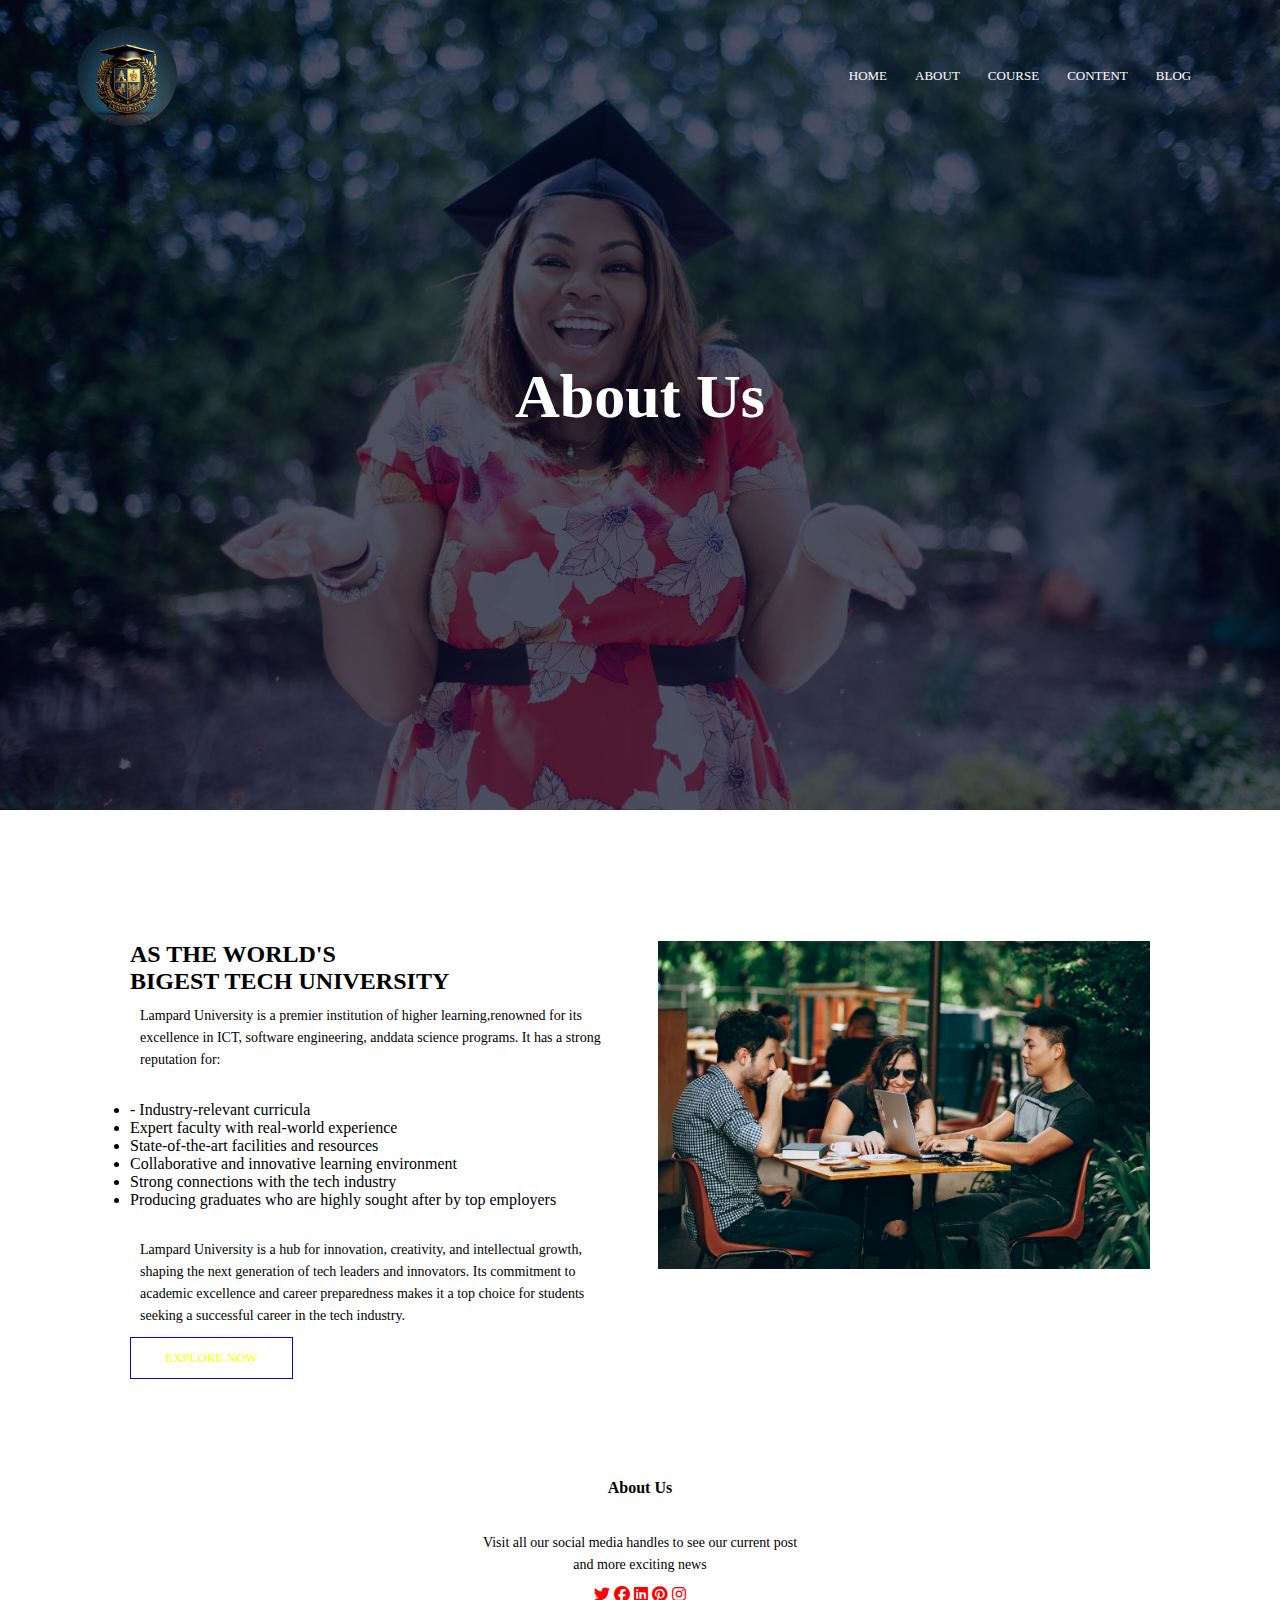
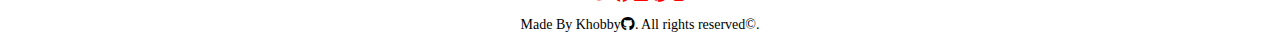
<file: about.html.html>
<!DOCTYPE html>
<html>
    
    <head>
        <meta name="viewport" content="with=device-width, initial-scale1.0">
        <meta http-equiv="refresh" content="">
        <title>University Website</title>
        <link rel="stylesheet" href="style.css">
       <link  rel="stylesheet" href="https://cdnjs.cloudflare.com/ajax/libs/font-awesome/6.5.2/css/all.min.css">
    </head>
    <body>
        <section class="sub-header">
        <nav>
            <a href="university.html"><img src="logo2.jpg"></a>
            
            <div class="nav-links" id="navLinks">
                <i class="fa fa-times" onclick="hideMenu()"></i>
            <ul class="links">
                <li><a href="index.html">HOME</a> </li>
                <li><a href="about.html.html">ABOUT</a> </li>
                <li><a href="courses%20-%20Copy.html">COURSE</a> </li>
                <li><a href="contact-us-%20Copy.html">CONTENT</a> </li>
                 <li><a href="blog.html.html">BLOG</a> </li>
                </ul>
            </div>  
             <i class="fa fa-bars" onclick="showMenu()"></i>
        </nav>
             <div class="testing-box">
              <h1>About Us</h1><br>
            </div>
        </section> 
        <!---info about us----->
        <section class="about-us">
            <div class="row">
            <div class="about-col">
              <h2>AS THE WORLD'S<br>BIGEST TECH UNIVERSITY</h2>  
               <p> Lampard University is a premier institution of higher learning,renowned for its excellence in ICT, software engineering, anddata science programs. It has a strong reputation for:</p>

<p><li>- Industry-relevant curricula</li>
<li>Expert faculty with real-world experience</li>
<li>State-of-the-art facilities and resources</li>
<li>Collaborative and innovative learning environment</li>
<li>Strong connections with the tech industry</li>
<li>Producing graduates who are highly sought after by top employers</li></p>

                <p>Lampard University is a hub for innovation, creativity, and intellectual growth, shaping the next generation of tech leaders and innovators. Its commitment to academic excellence and career preparedness makes it a top choice for students seeking a successful career in the tech industry.</p>
                <a href="courses%20-%20Copy.html"  class="boxer">EXPLORE NOW</a>
            </div>
            <div class="about-col">
                <img src="helena-lopes-UZe35tk5UoA-unsplash.jpg">
            </div>
            </div>    
        </section>
  
        
        
        <!-------------Footer------>
        <section class="footer">
            <h4>About Us</h4>
            <p>Visit all our social media handles to see our current post <br>and more exciting news</p>
            <div class="icons">
                 
                 <i class="fa-brands fa-twitter"></i> 
                 <i class="fa-brands fa-facebook"></i>
                <i class="fa-brands fa-linkedin"></i>
                <i class="fa-brands fa-pinterest"></i>
                <i class="fa-brands fa-instagram"></i>
            
                
            </div>
            <p> Made By Khobby<i class="fa-brands fa-github"></i>. All rights reserved&copy;.</p>
            </section>
        
          
        <!---------JavaScript for Toggle Menu------->
        <script>
             var navLinks = document.getElementById("navLinks");
            function showMenu(){
                navLinks.style.right = "0";
            }
            function hideMenu(){
                navLinks.style.right ="-200px";
            }
           
        </script>
        
</body>
</html>
</file>
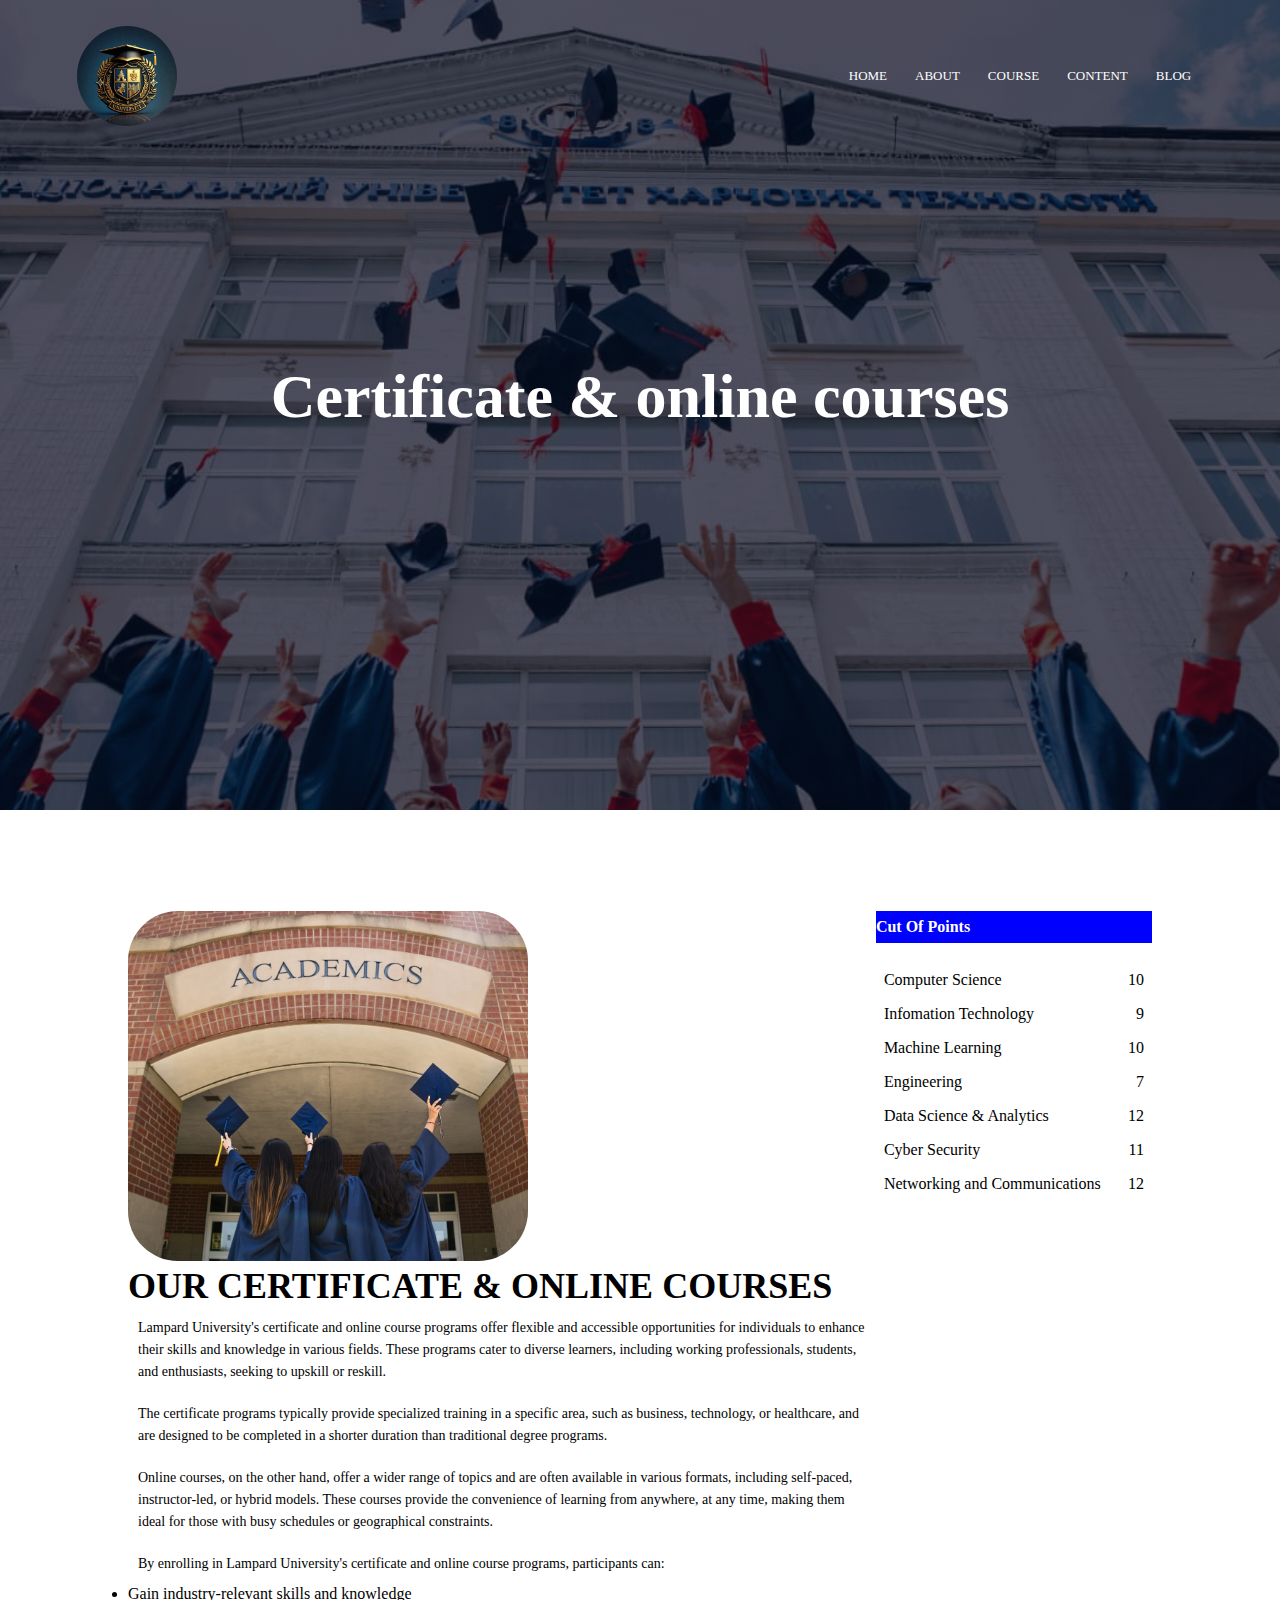
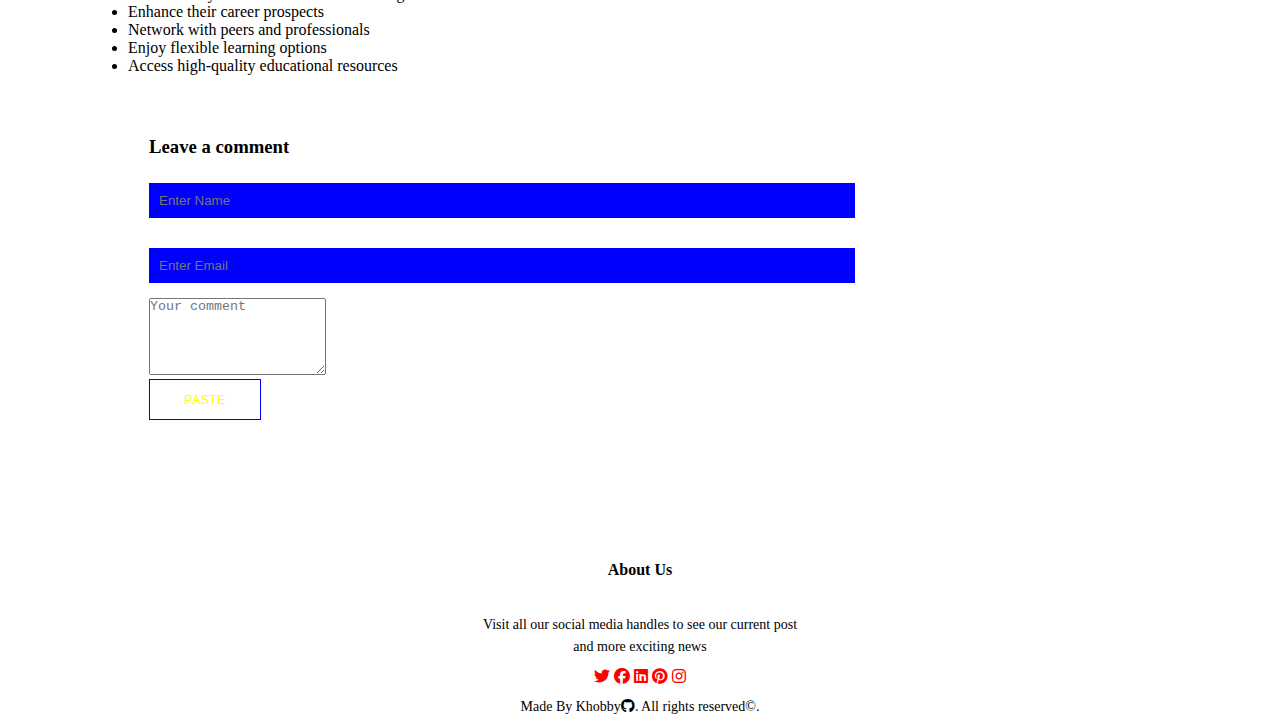
<file: blog.html.html>
<!DOCTYPE html>
<html>
    
    <head>
        <meta name="viewport" content="with=device-width, initial-scale1.0">
        <meta http-equiv="refresh" content="">
        <title>University Website</title>
        <link rel="stylesheet" href="style.css">
       <link  rel="stylesheet" href="https://cdnjs.cloudflare.com/ajax/libs/font-awesome/6.5.2/css/all.min.css">
    </head>
    <body>
        <section class="sub-headeeer">
        <nav>
            <a href="index.html"><img src="logo2.jpg">
            
            </a>
            <div class="nav-links" id="navLinks">
                <i class="fa fa-times" onclick="hideMenu()"></i>
            <ul class="links">
                <li><a href="index.html">HOME</a> </li>
                <li><a href="about.html.html">ABOUT</a> </li>
                <li><a href="courses%20-%20Copy.html">COURSE</a> </li>
                <li><a href="contact-us-%20Copy.html">CONTENT</a> </li>
                 <li><a href="blog.html.html">BLOG</a> </li>
                </ul>
            </div>   
             <i class="fa fa-bars" onclick="showMenu()"></i>
        </nav>
             <div class="testing-box">
              <h1>Certificate & online courses</h1><br>
                
            </div>
        </section> 
        <!---Blog----->
        <section class="blog-content">
            <div class="row" >
            <div class="hea"> 
                <img src="facility3.jpg">
                <h1>OUR CERTIFICATE &  ONLINE COURSES
                </h1>
            

<p>Lampard University's certificate and online course programs offer flexible and accessible opportunities for individuals to enhance their skills and knowledge in various fields. These programs cater to diverse learners, including working professionals, students, and enthusiasts, seeking to upskill or reskill.</p>

 <p>The certificate programs typically provide specialized training in a specific area, such as business, technology, or healthcare, and are designed to be completed in a shorter duration than traditional degree programs.</p>

<p>Online courses, on the other hand, offer a wider range of topics and are often available in various formats, including self-paced, instructor-led, or hybrid models. These courses provide the convenience of learning from anywhere, at any time, making them ideal for those with busy schedules or geographical constraints.</p>

<p>By enrolling in Lampard University's certificate and online course programs, participants can:</p>

<li> Gain industry-relevant skills and knowledge</li>
<li> Enhance their career prospects</li>
<li>Network with peers and professionals</li>
<li>Enjoy flexible learning options</li>
<li>Access high-quality educational resources</li>
                
                <div   class="box">
                
                <h3>Leave a comment</h3>
                    <form class="comment-here">
                        <input type="text" placeholder="Enter Name">
                        <input type="email" placeholder="Enter Email">
                        <textarea rows="5" placeholder="Your comment"></textarea>
                       <div> <button type="submit" class="boxer">PASTE</button></div>
                    </form>
                </div>
            
            </div>
            <div class="cut-off">
             <h4>   Cut  Of Points</h4>  
                <div>
                    <span>Computer Science</span>
                    <span>10</span>
                </div>
                <div>
                <span>Infomation Technology</span>
                <span>9</span>
                </div>
                <div>
                <span>Machine Learning</span>
                    <span>10</span>
                </div>
                <div>
                <span>Engineering</span>
                    <span>7</span>
                </div>
                <div>
                <span>Data Science & Analytics</span>
                <span>12</span>
                </div>
                <div>
                <span>Cyber Security</span>
                    <span>11</span>
                </div>
               <div> <span>Networking and Communications</span>
                <span>12</span></div>
            </div>
            </div>
            
        </section>
        
  
        
        
        <!-------------Footer------>
        <section class="footer">
            <h4>About Us</h4>
            <p>Visit all our social media handles to see our current post <br>and more exciting news</p>
            <div class="icons">
                 
                 <i class="fa-brands fa-twitter"></i> 
                 <i class="fa-brands fa-facebook"></i>
                <i class="fa-brands fa-linkedin"></i>
                <i class="fa-brands fa-pinterest"></i>
                <i class="fa-brands fa-instagram"></i>
            
                
            </div>
            <p> Made By Khobby<i class="fa-brands fa-github"></i>. All rights reserved&copy;.</p>
            </section>
        
          
        <!---------JavaScript for Toggle Menu------->
        <script>
             var navLinks = document.getElementById("navLinks");
            function showMenu(){
                navLinks.style.right = "0";
            }
            function hideMenu(){
                navLinks.style.right ="-200px";
            }
           
        </script>
        
</body>
</html>
</file>
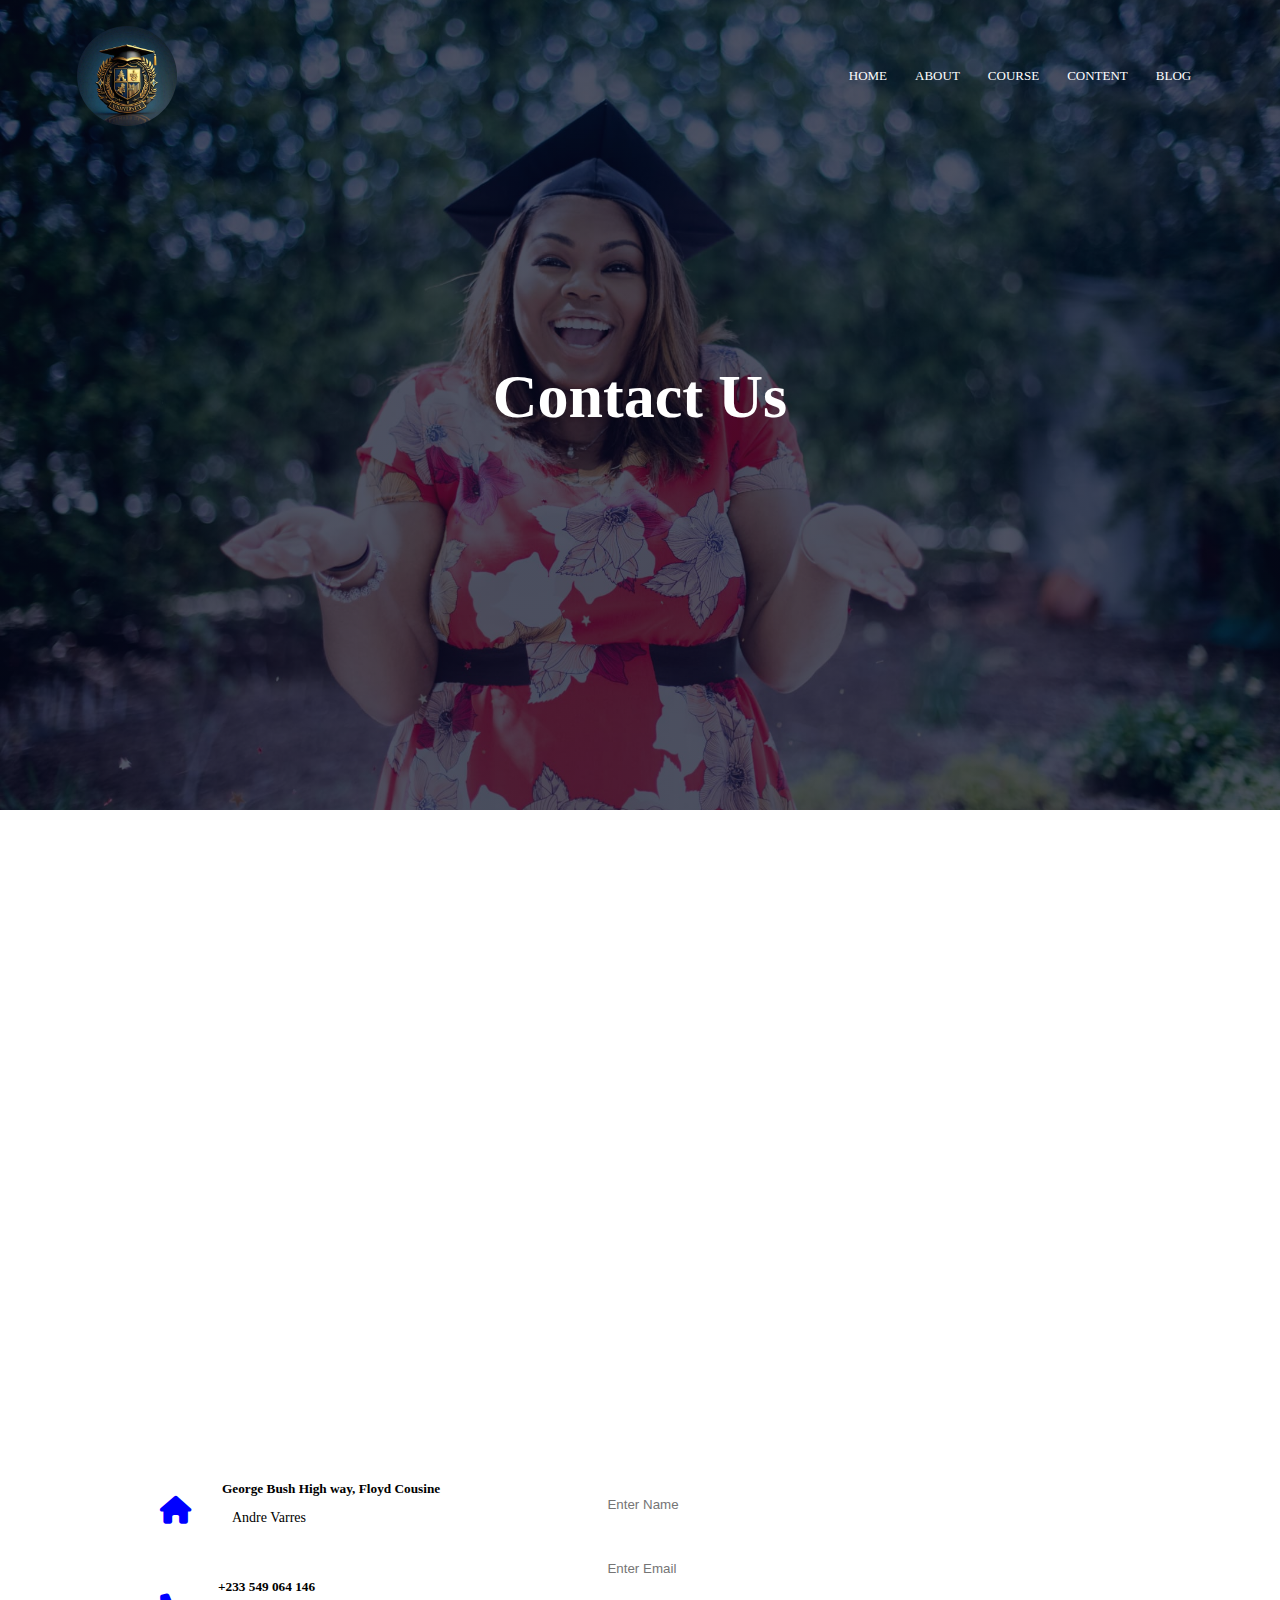
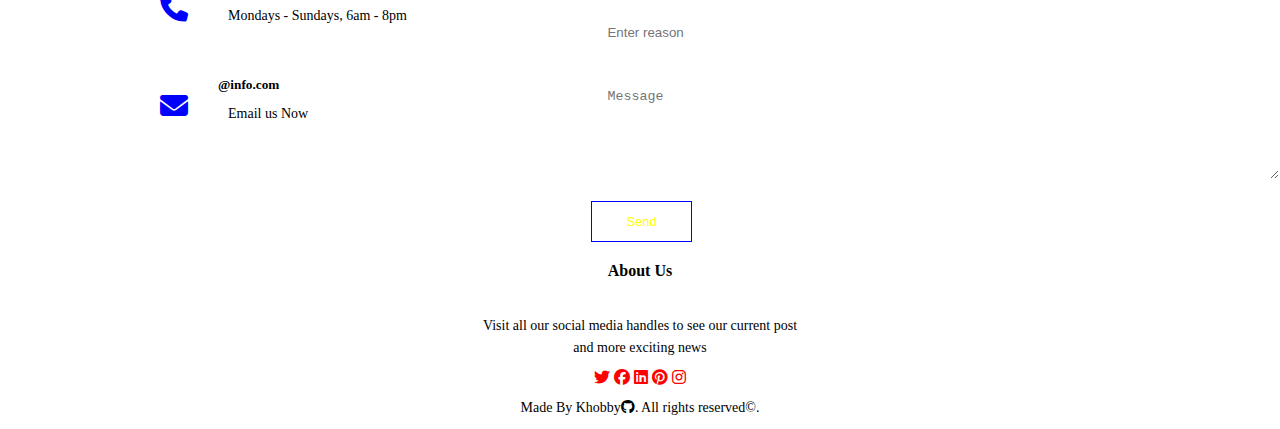
<file: contact-us- Copy.html>
<!DOCTYPE html>
<html>
    
    <head>
        <meta name="viewport" content="with=device-width, initial-scale1.0">
        <meta http-equiv="refresh" content="">
        <title>University Website</title>
        <link rel="stylesheet" href="style.css">
       <link  rel="stylesheet" href="https://cdnjs.cloudflare.com/ajax/libs/font-awesome/6.5.2/css/all.min.css">
    </head>
    <body>
        <section class="sub-header">
        <nav>
            <a href="university.html"><img src="logo2.jpg"></a>
            <div class="nav-links" id="navLinks">
                <i class="fa fa-times" onclick="hideMenu()"></i>
            <ul class="links">
                <li><a href="index.html">HOME</a> </li>
                <li><a href="about.html.html">ABOUT</a> </li>
                <li><a href="courses%20-%20Copy.html">COURSE</a> </li>
                <li><a href="contact-us-%20Copy.html">CONTENT</a> </li>
                 <li><a href="blog.html.html">BLOG</a> </li>
                </ul>
            </div>  
             <i class="fa fa-bars" onclick="showMenu()"></i>
        </nav>
             <div class="testing-box">
              <h1>Contact Us</h1><br>
                 
            </div>
        </section> 
        <!----contact-us----->
        <section class="contact">
            <iframe src="https://www.google.com/maps/embed?pb=!1m18!1m12!1m3!1d317719.5881036979!2d-0.4312497400747729!3d51.52817974455914!2m3!1f0!2f0!3f0!3m2!1i1024!2i768!4f13.1!3m3!1m2!1s0x47d8a00baf21de75%3A0x52963a5addd52a99!2sLondon%2C%20UK!5e0!3m2!1sen!2sgh!4v1720759010655!5m2!1sen!2sgh" width="600" height="450" style="border:0;" allowfullscreen="" loading="lazy" referrerpolicy="no-referrer-when-downgrade"></iframe>
            
        </section>
        
        <section class="contact-us">
            <div class="row">
                <div class="contactee">
                    <div>
                    <i class="fa fa-home"></i>
                    <span>
                    <h5>George Bush High way, Floyd Cousine </h5>
                       <p>Andre Varres</p> 
                    </span>
                    </div>
                <div>
                    <i class="fa fa-phone"></i>
                    <span>
                    <h5>+233 549 064 146 </h5>
                       <p>Mondays - Sundays, 6am - 8pm</p> 
                    </span>
                </div>
                <div>
                    <i class="fa fa-envelope"></i>
                    <span>
                    <h5>@info.com</h5>
                       <p>Email us Now</p> 
                    </span>
                </div>
                 </div>
                 <div   class="boxe">
                
                    <form action="form-handler.php" method="post">
                        <input type="text" name="name" placeholder="Enter Name" required>
                        <input type="email" name="email" placeholder="Enter Email" required>
                        <input type="text" name="subject" placeholder="Enter reason" required>
                        <textarea rows="5" name="message" placeholder="Message" required></textarea>
                        <div>
                            <button type="submit" class="boxer">Send </button></div>
                    </form>
                </div>
            </div>
        
        </section>
        <section>
        
            
            
        
        </section>
  
        
        
        <!-------------Footer------>
        <section class="footer">
            <h4>About Us</h4>
            <p>Visit all our social media handles to see our current post <br>and more exciting news</p>
            <div class="icons">
                 
                 <i class="fa-brands fa-twitter"></i> 
                 <i class="fa-brands fa-facebook"></i>
                <i class="fa-brands fa-linkedin"></i>
                <i class="fa-brands fa-pinterest"></i>
                <i class="fa-brands fa-instagram"></i>
            
                
            </div>
            <p> Made By Khobby<i class="fa-brands fa-github"></i>. All rights reserved&copy;.</p>
            </section>
        
          
        <!---------JavaScript for Toggle Menu------->
        <script>
             var navLinks = document.getElementById("navLinks");
            function showMenu(){
                navLinks.style.right = "0";
            }
            function hideMenu(){
                navLinks.style.right ="-200px";
            }
           
        </script>
        
</body>
</html>
</file>
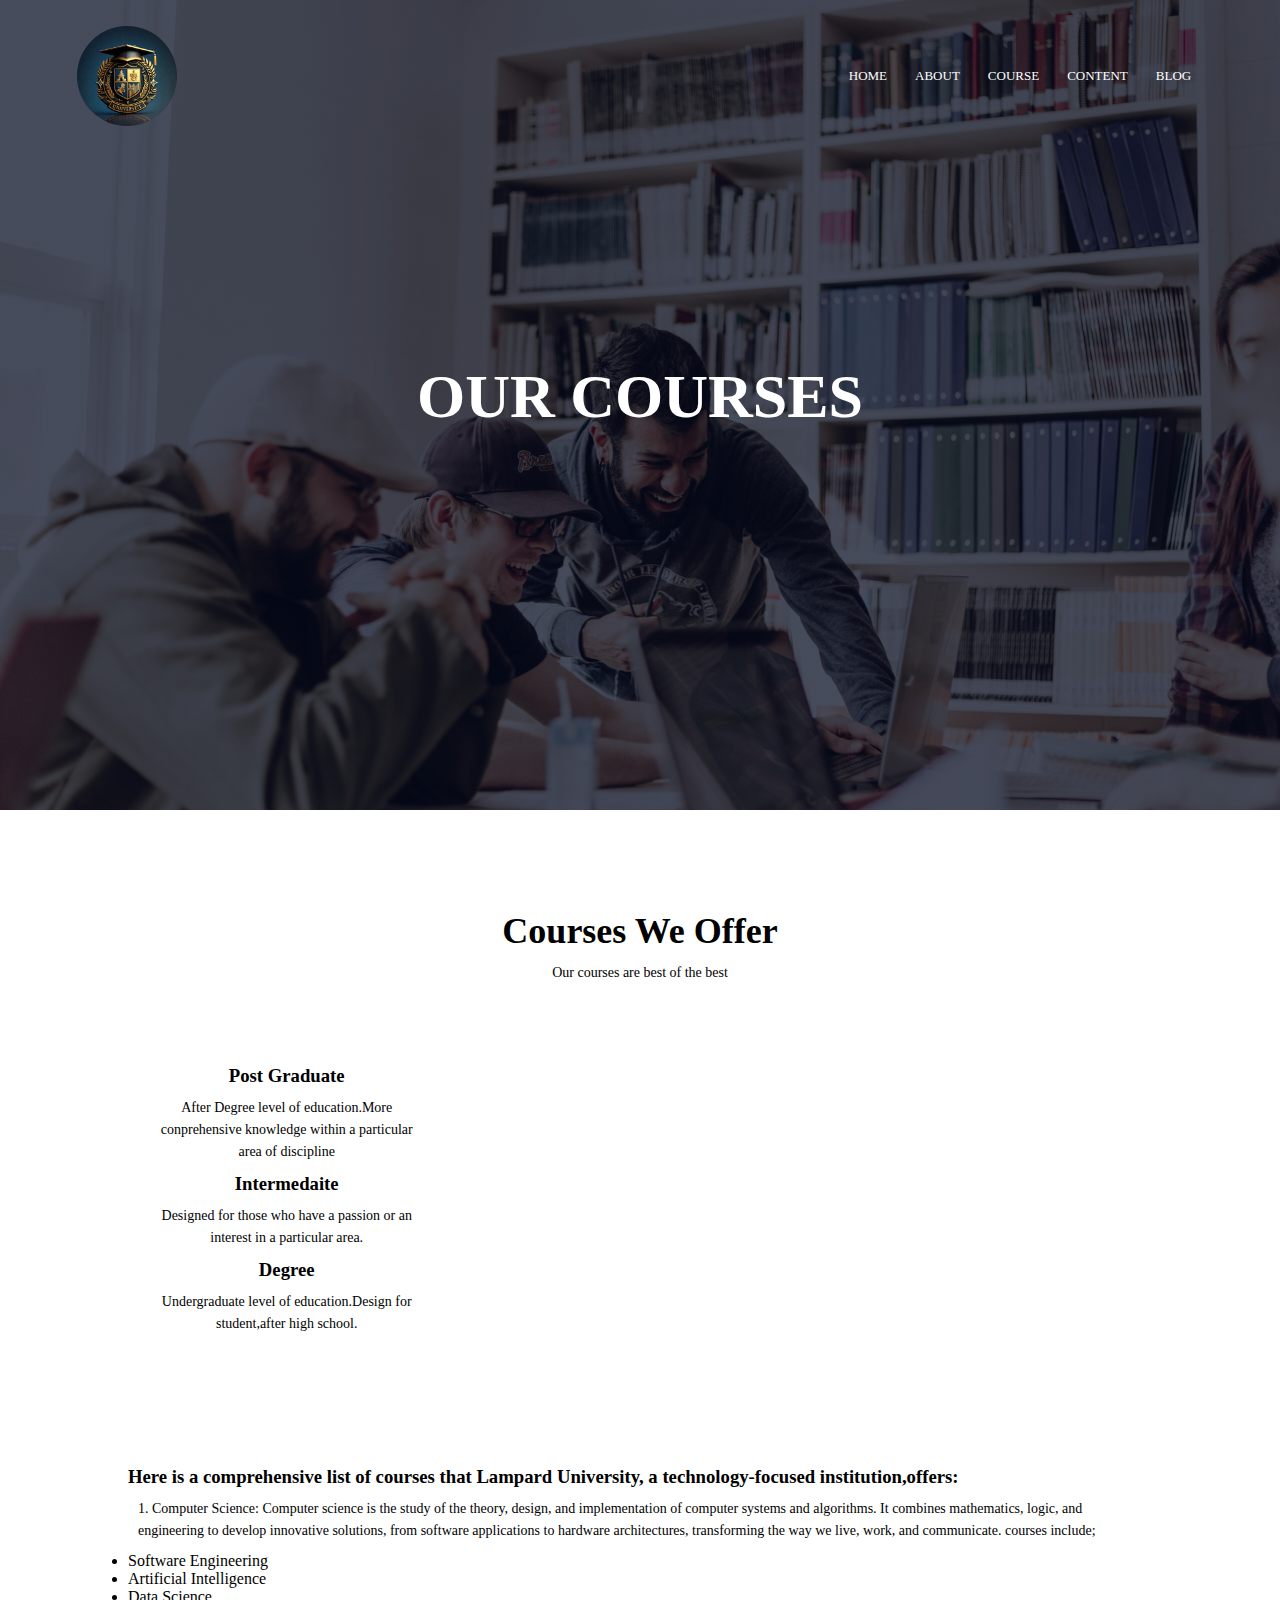
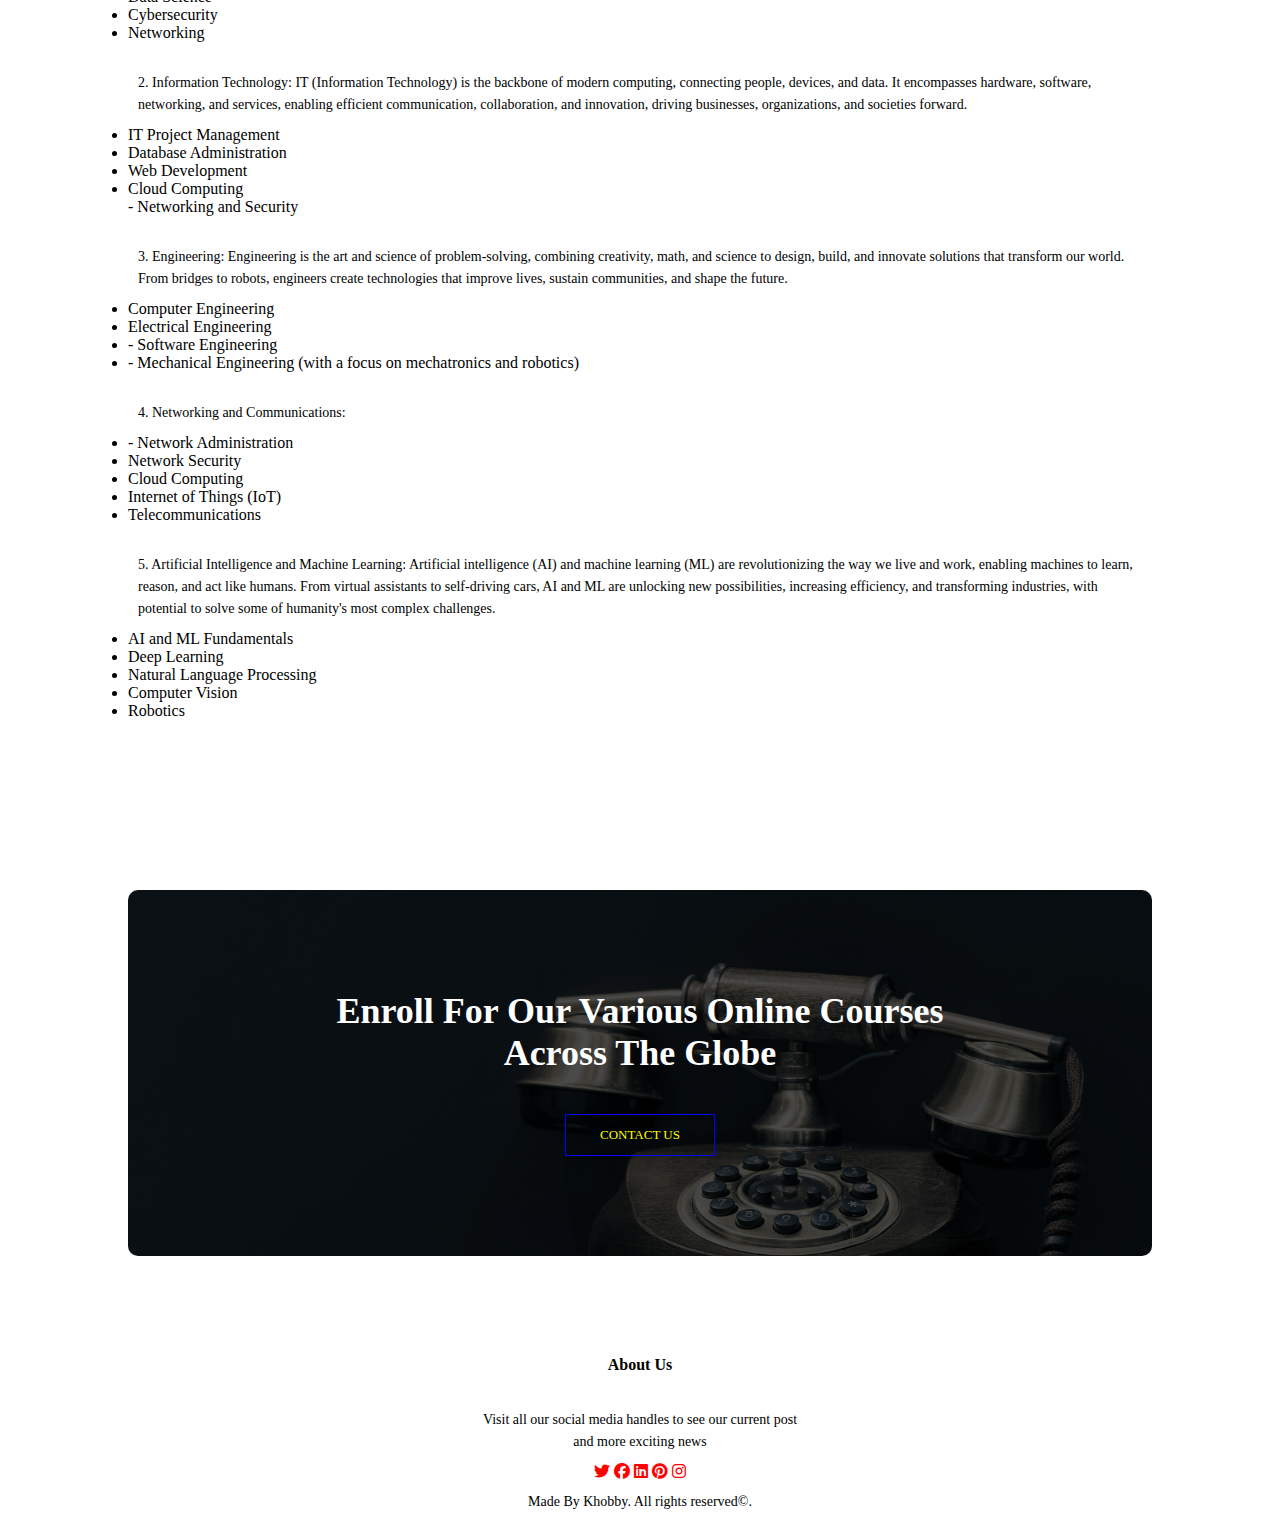
<file: courses - Copy.html>
<!DOCTYPE html>
<html>
    
    <head>
        <meta name="viewport" content="with=device-width, initial-scale1.0">
        <meta http-equiv="refresh" content="">
        <title>University Website</title>
        <link rel="stylesheet" href="style.css">
       <link  rel="stylesheet" href="https://cdnjs.cloudflare.com/ajax/libs/font-awesome/6.5.2/css/all.min.css">
    </head>
    <body>
        <section class="sub-headeer">
        <nav>
            <a href="university.html"><img src="logo2.jpg"></a>
            
            <div class="nav-links"id="navLinks">
                <i class="fa fa-times" onclick="hideMenu()"></i>
            <ul class="links">
                <li><a href="index.html">HOME</a> </li>
                <li><a href="about.html.html">ABOUT</a> </li>
                <li><a href="courses%20-%20Copy.html">COURSE</a> </li>
                <li><a href="contact-us-%20Copy.html">CONTENT</a> </li>
                 <li><a href="blog.html.html">BLOG</a> </li>
                </ul>
            </div> 
             <i class="fa fa-bars" onclick="showMenu()"></i>
        </nav>
             <div class="testing-box">
              <h1>OUR COURSES</h1><br>
                
            </div>
        </section> 
        <!---OUR COURSES----->
        <section  class="course">
       <h1>Courses We Offer</h1>
       <p>Our courses are best of the best</p>
        
       
       <div class="row">
            <div class="course-col">
                <div>
                <h3>Post Graduate</h3>
                <p>After Degree level of education.More conprehensive knowledge within a particular area of discipline</p>
           </div>    
           <div>
                <h3>Intermedaite</h3>
                <p>Designed for those who have a passion or an interest in a particular area.</p>
            </div>
           <div>
                <h3>Degree</h3>
                <P>Undergraduate level of education.Design for student,after high school.</P>
           </div>
            </div>    
       </div>
        </section> 
        <section class="about-us">
            
            <h3>Here is a comprehensive list of courses that Lampard University, a technology-focused institution,offers:</h3>

<p>1. Computer Science:
        Computer science is the study of the theory, design, and implementation of computer systems and algorithms. It combines mathematics, logic, and engineering to develop innovative solutions, from software applications to hardware architectures, transforming the way we live, work, and communicate.   
        courses include;    
   <li> Software Engineering</li>
    <li> Artificial Intelligence</li>
    <li> Data Science</li>
    <li>  Cybersecurity</li>
    <li> Networking</li></p>
            
<p>2. Information Technology:
    IT (Information Technology) is the backbone of modern computing, connecting people, devices, and data. It encompasses hardware, software, networking, and services, enabling efficient communication, collaboration, and innovation, driving businesses, organizations, and societies forward.
    <li> IT Project Management</li>
    <li> Database Administration</li>
    <li> Web Development</li>
    <li>Cloud Computing</li>
    - Networking and Security</p>
<p>3. Engineering:
    Engineering is the art and science of problem-solving, combining creativity, math, and science to design, build, and innovate solutions that transform our world. From bridges to robots, engineers create technologies that improve lives, sustain communities, and shape the future.
    <li> Computer Engineering</li>
   <li> Electrical Engineering</li> 
    <li> - Software Engineering</li> 
    <li> - Mechanical Engineering (with a focus on mechatronics and robotics)</li> </p>

<p>4. Networking and Communications:
    <li> - Network Administration</li>
    <li>Network Security</li> 
    <li>Cloud Computing</li> 
    <li> Internet of Things (IoT)</li> 
    <li>Telecommunications</li> </p>

<p>5. Artificial Intelligence and Machine Learning:
    Artificial intelligence (AI) and machine learning (ML) are revolutionizing the way we live and work, enabling machines to learn, reason, and act like humans. From virtual assistants to self-driving cars, AI and ML are unlocking new possibilities, increasing efficiency, and transforming industries, with potential to solve some of humanity's most complex challenges.
    <li>AI and ML Fundamentals</li> 
    <li>Deep Learning</li> 
    <li>Natural Language Processing</li> 
    <li>Computer Vision</li> 
    <li>Robotics</li> </p>

            
        </section>
         <section class="cta">
            <h1>Enroll For Our Various Online Courses<br>Across The Globe</h1>
            <a href="contact-us-%20Copy.html" class="boxer">CONTACT US</a>
            
            
            
        </section>
  
        
        
        <!-------------Footer------>
        <section class="footer">
            <h4>About Us</h4>
            <p>Visit all our social media handles to see our current post <br>and more exciting news</p>
            <div class="icons">
                 
                 <i class="fa-brands fa-twitter"></i> 
                 <i class="fa-brands fa-facebook"></i>
                <i class="fa-brands fa-linkedin"></i>
                <i class="fa-brands fa-pinterest"></i>
                <i class="fa-brands fa-instagram"></i>
                
            
                
            </div>
            <p> Made By Khobby. All rights reserved&copy;.</p>
            </section>
        
          
        <!---------JavaScript for Toggle Menu------->
        <script>
             var navLinks = document.getElementById("navLinks");
            function showMenu(){
                navLinks.style.right = "0";
            }
            function hideMenu(){
                navLinks.style.right ="-200px";
            }
           
        </script>
        
</body>
</html>
</file>
<file: style.css>
*{
    margin:0;
    padding: 0;
}
.header{
    min-height: 100vh;
    width: 100%;
    background-image: linear-gradient(rgba(4,9,30,0.7),rgba(4,9,30,0.7)),url(Universitywhole.jpg); 
    background-position: center;
    background-size: cover;
    position: relative;
}    

nav{
    display: flex;
    padding: 2% 6%;
    justify-content: space-between;
    align-items: center;    
}

nav img{
    border-radius: 100px;
        width: 100px;
        float: left;
        margin-right: 20px;
}
.nav-links{
    flex: 1;
    text-align: right;
}


.nav-links ul li{
    list-style: none;
    display: inline-block;
    padding: 8px 12px;
    position: relative;
}
.nav-links ul li a{
    color: white;
    text-decoration: none;
    font-size: 13px;
    
}
.nav-links ul li::after{
    content: '';
    width: 0%;
    height:2px;
    background: #f44336;
    display: block;
    margin: auto;
    transition: 0.5s;
}
.nav-links ul li:hover::after{
    width: 100%;
}

.testing-box{
    width: 90%;
    color: white;
    position: absolute;
    top: 50%;
    left: 50%;
    transform: translate(-50%,-50%);
    text-align: center;
    font-weight: bolder;
    
}
.testing-box h1{
    font-size: 62px;
    padding: inherit;
}
.testing-box p{
    margin: 10px 0 40px;
    font-size: 14px;
    color: white;
}
.boxer{
    display: inline-block;
    text-decoration: none;
    color: yellow;
    border: 1px solid blue;
    padding: 12px 34px;
    font-size: 13px;
    background: transparent;
    position: relative;
    cursor: pointer;
}
.boxer:hover{
    border: 1px solid blue;
    background: blue;
    transition: 1s;
}
nav .fa{
    display: none;
}

    @media(max-width: 700px){
        .testing-box h1{
            font-size: 30px;
        }
        .nav-links ul li{
            display: block;
            
        }
        .nav-links{
            position: fixed;
            background: red;
            height: 100vh;
            width: 200px;
            top: 0;
            right: -200px;
            text-align: left;
            z-index: 2;
            transition: 0.1s;
        } 
        nav .fa{
            display: block;
            color: white;
            margin: 10px;
            font-size: 20px;
            cursor: pointer;
        }
        .nav-links ul{
            padding: 20px;
            
        }
        .nav-links ul li a{
            font-size: 15px;
        }
        nav img{
            border-radius: 100px;
            width: 50px;
            float: left;
            margin-right: 20px;
        }
        .boxer{
            width: 55px;
            height: 10px;
            font-size: 6px;
            display: inline-block;
            text-decoration: none;
             color: yellow;
             border: 1px solid blue;
            padding: 5px 10px;
          background: transparent;
          position: relative;
          cursor: pointer;
        }
        
}

/*--------------course----------------------*/
.course{
    width: 80%;
    margin: auto;
    text-align: center;
    padding-top: 100px;
}
h1{
    font-size: 36px;
    font-weight: 600;
}
p{
    font-size: 14px;
    font-weight: 300;
    line-height: 22px;
    padding: 10px;
}
.row{
    margin-top: 5%;
    display: flex;
    justify-content: space-between;
}
.course-col{
    flex-basis: 31%;
    background: white;
    border-radius: 10px;
    margin-bottom: 5%;
    padding: 20px 12px;
    box-sizing: border-box;
}

@media(max-width: 700px){
    .row{
        flex-direction: column;
    }
}
/*----------------campus----------*/
.campus{
    width: 80%;
    margin: auto;
    text-align: center;
    padding-top: 50px;
    
}
    
.campus-col{
    flex-basis: 32%;
    border-radius: 10px;
    margin-bottom: 30px;
    position: relative;
    overflow: hidden;
}
.campus-col img{
    width: 300px;
    float: left;
    height: 300px;
    display: block;
    
}
.layer{
    background: transparent;
    height: 100%;
    width: 100%;
    position: absolute;
    top: 0;
    left: 0;
    transition: 0.5s;
}
.layer:hover{
    background: rgba(226,0,0,0.7);
}
.layer h3{
   width: 100%;
    font-weight: 500;
    color: white;
    font-size: 26px;
    bottom: 0;
    left: 50%;
    transform: translateX(-50%);
    position: absolute;
    opacity: 0;
    transition:  0.5s;  
}
.layer:hover h3{
    bottom: 49%;
    opacity: 1;
    
}
/*----------------facilities----------*/
.facilities{
     width: 80%;
    margin: auto;
    text-align: center;
    padding: 100px;
}
.facility-col{
    flex-basis: 31%;
    border-radius: 10px;
    margin-bottom: 5%;
    text-align: left;
}
.facility-col img{
    width: 70%;
    border-radius: 10px;
}



@media(max-width: 700px){
    .row{
        flex-direction: column;
    }
}

/*----------------Testimony----------*/
.testimony{
     width: 80%;
    margin: auto;
    text-align: center;
    padding: 100px;

}
.testony-col{
    flex-basis: 44%;
    border-radius: 10px;
    margin-bottom: 10%;
    text-align: left;
    background: white;
    padding: 25px;
    cursor: pointer;
    display: flex;
    
}
.testony-col img{
    height: 40px;
    margin-left: 5px;
    margin-right: 30px;
    border-radius: 50%;
}
.testony-col p{
    padding: 0;
}
.testony-col h3{
    margin-top: 15px;
    text-align: left;
}
/*----------------*/
.cta{
    margin: 100px auto;
    width: 80%;
    background-image: linear-gradient(rgba(0,0,0,0.7),rgba(0,0,0,0.7)),url(pawel-czerwinski--0xCCPIbl3M-unsplash.jpg);
    background-position: center;
    background-size: cover;
    border-radius: 10px;
    text-align: center;
    padding: 100px 0;
}
.cta h1{
    color: white;
    margin-bottom: 40px;
    padding: 0;
}
@media(max-width: 700px){
    .cta{
        height: 90px;
        width: 90%;
    }
    .cta h1{
        font-size: 20px;
    }
}

/*------------footer------*/
.footer{
     width: 100%;
    margin: auto;
    text-align: center;
    
    background-color: white;
}
.footer h4{
    margin-bottom: 25px;
    margin-top: 20px;
    font-weight: 600;
    color: black;
}
.footer .icons{
    color: red;
}
 
/*-----------About-------*/
.sub-header{
     min-height: 90vh;
    width: 100%;
    background-image: linear-gradient(rgba(4,9,30,0.7),rgba(4,9,30,0.7)),url(about.us.jpg); 
    background-position: center;
    background-size: cover;
    position: relative;
}
.sub-header h1{
    color: white;
}
.about-us{
    width: 80%;
    margin: auto;
    padding-top: 80px;
    padding-bottom: 50px;
}
.about-col{
    flex-basis: 48%;
    padding: 30px 2px;
}
.about-col img{
    width: 100%;
     width: 400px;
    float: right;
    margin-right: 0;   
}
.about-us{
    width: 80%;
    margin: auto;
    padding-top: 50px;
    padding-bottom: 50px;
}
.about-col{
    flex-basis: 45;
    padding: 30px 2px;
}
.about-col img{
    width: 100%;
}

/*-------blog*/
.sub-headeer{
     min-height: 90vh;
    width: 100%;
    background-image: linear-gradient(rgba(4,9,30,0.7),rgba(4,9,30,0.7)),url(facility4.jpg);
    background-position: center;
    background-size: cover;
    position: relative;
}
.sub-headeeer{
     min-height: 90vh;
    width: 100%;
    background-image: linear-gradient(rgba(4,9,30,0.7),rgba(4,9,30,0.7)),url(blog.com.jpg);
    background-position: center;
    background-size: cover;
    position: relative;
}
.hea img{
    width: 100%;
     width: 400px;
    float: center;
    margin-right: 0;
    border-radius: 50px;
}
.blog-content{
    width: 80%;
    margin: auto;
    padding-top: 50px;
    padding-bottom: 50px;
}
.cut-off{
    flex-basis: 65%;
}
.cut-off h4{
   flex-basis: 32%; 
    background: blue;  
    color: white;
    padding: 7px 0;
    font-size: 16px;
    margin-bottom: 20px;
}

    
.cut-off div{
    display: flex;
    justify-content: space-between;
    color: black;
    padding: 8px;
    box-sizing: border-box;
}
.box{
    border: 1px solid white;
    margin: 50px 0;
    padding: 10px 20px;
}
.box h3{
    text-align: left;
}
.comment-here input, comment-here textarea{
    width: 100%;
    padding: 10px;
    margin: 15px 0;
    box-sizing: border-box;
    border: none;
    outline: none;
    background: blue;
}
.comment-here{
    margin: 10px 0;
    
}
@media(max-width: 700px){
    .hea img{
         width: 250px;
    }
}

.contact{
    width: 70%;
    margin: auto;
    padding: 80px;
}
.contact iframe{ 
  width: 100%;  
}
.contact-us{
  width 80%;
  margin: auto;
    padding-left: 150px;
    
}
.contactee{
    flex-basis: 48%;
    margin-bottom: 30px;
}
.contactee div{
    display: flex;
    align-items: center;
    margin-bottom: 40px;
}
.contactee div .fa{
    font-size: 28px;
    color: blue;
    margin: 10px;
    margin-right: 30px;
}
.contactee div p{
    padding: 
}
.boxe input, .boxe textarea{
    width: 100%;
    padding: 15px;
    margin-bottom: 17px;
    outline: none;
    border: 1px solid white;
    box-sizing: border-box;
}
</file>
